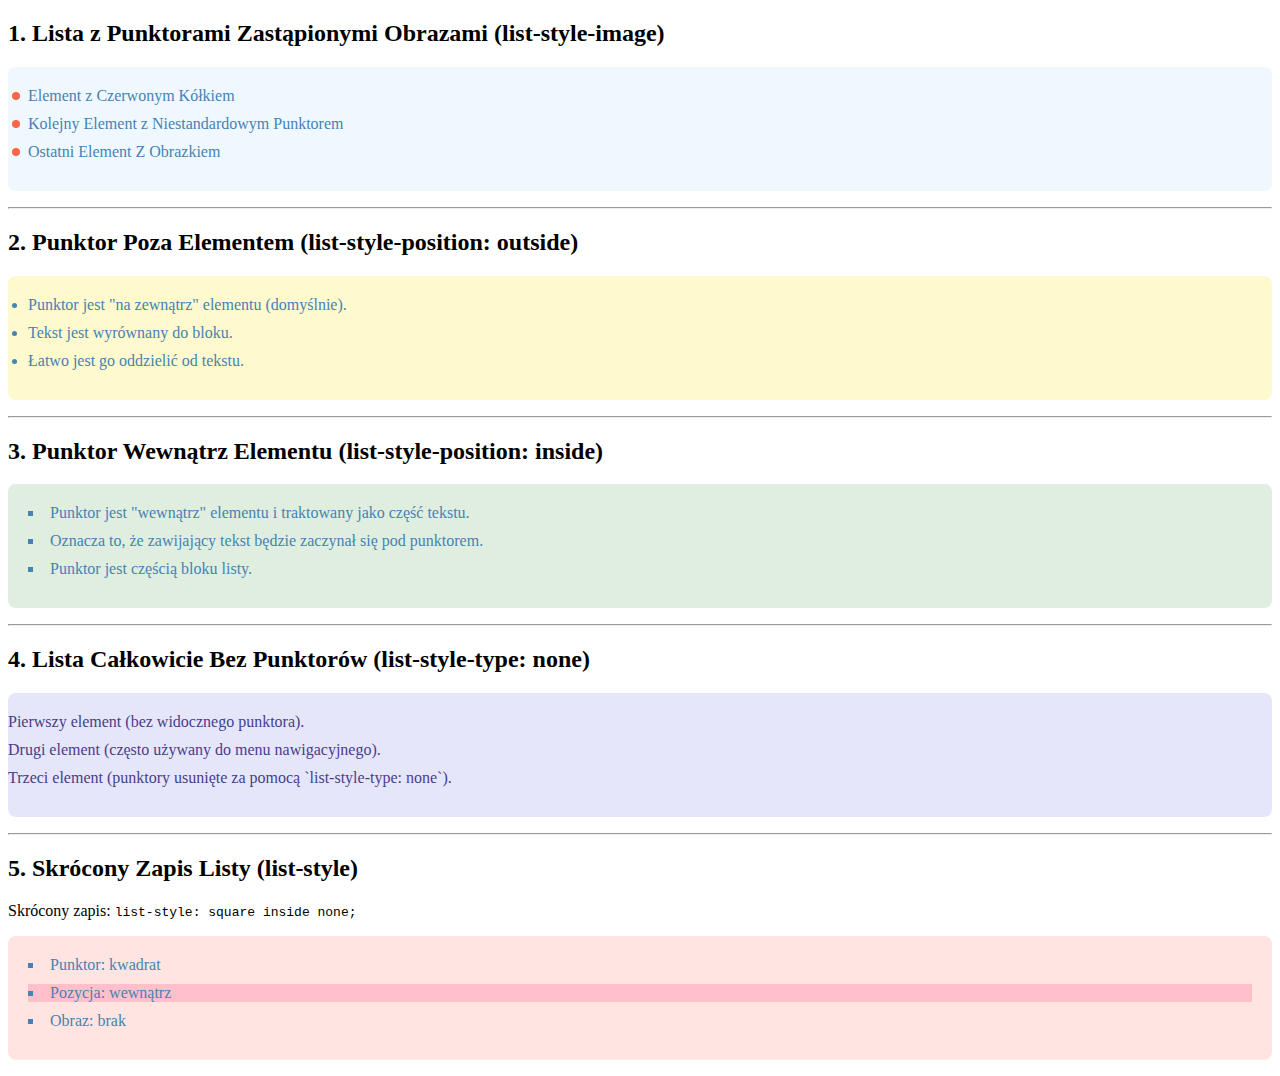
<file: index.html>
<!DOCTYPE html>
<html lang="pl">
  <head>
    <meta charset="UTF-8" />
    <title>Document</title>
    <link rel="stylesheet" href="style.css" />
  </head>
  <body>
    <h2>1. Lista z Punktorami Zastąpionymi Obrazami (list-style-image)</h2>
    <ul class="lista-obrazkowa lista-obrazkowa-1">
      <li>Element z Czerwonym Kółkiem</li>
      <li>Kolejny Element z Niestandardowym Punktorem</li>
      <li>Ostatni Element Z Obrazkiem</li>
    </ul>

    <hr />

    <h2>2. Punktor Poza Elementem (list-style-position: outside)</h2>
    <ul class="lista-obrazkowa lista-position-outside">
      <li>Punktor jest "na zewnątrz" elementu (domyślnie).</li>
      <li>Tekst jest wyrównany do bloku.</li>
      <li>Łatwo jest go oddzielić od tekstu.</li>
    </ul>

    <hr />

    <h2>3. Punktor Wewnątrz Elementu (list-style-position: inside)</h2>
    <ul class="lista-obrazkowa lista-position-inside">
      <li>Punktor jest "wewnątrz" elementu i traktowany jako część tekstu.</li>
      <li>
        Oznacza to, że zawijający tekst będzie zaczynał się pod punktorem.
      </li>
      <li>Punktor jest częścią bloku listy.</li>
    </ul>

    <hr />

    <h2>4. Lista Całkowicie Bez Punktorów (list-style-type: none)</h2>
    <ul class="lista-obrazkowa lista-bez-punktora">
      <li>Pierwszy element (bez widocznego punktora).</li>
      <li>Drugi element (często używany do menu nawigacyjnego).</li>
      <li>
        Trzeci element (punktory usunięte za pomocą `list-style-type: none`).
      </li>
    </ul>

    <hr />

    <h2>5. Skrócony Zapis Listy (list-style)</h2>
    <p>Skrócony zapis: <code>list-style: square inside none;</code></p>
    <ul class="lista-obrazkowa lista-skrocona">
      <li>Punktor: kwadrat</li>
      <li>Pozycja: wewnątrz</li>
      <li>Obraz: brak</li>
    </ul>
  </body>
</html>
</file>
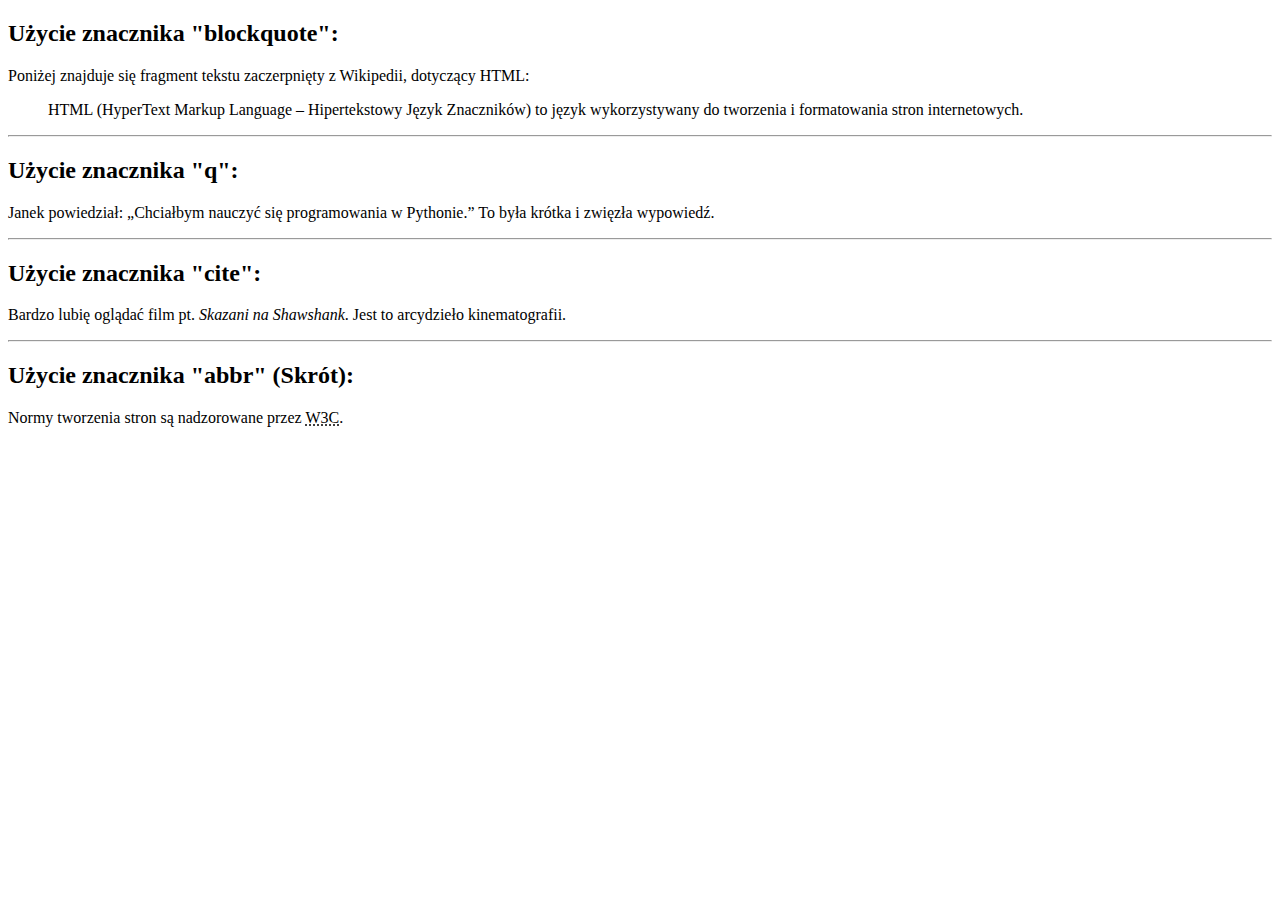
<file: cytat.html>
<!DOCTYPE html>
<html lang="pl">
<head>
    <meta charset="UTF-8">
    <title>Document</title>
</head>
<body>

    <h2>Użycie znacznika "blockquote":</h2>
    <p>Poniżej znajduje się fragment tekstu zaczerpnięty z Wikipedii, dotyczący HTML:</p>
    <blockquote cite="https://pl.wikipedia.org/wiki/HTML">
        <p>HTML (HyperText Markup Language – Hipertekstowy Język Znaczników) to język wykorzystywany do tworzenia i formatowania stron internetowych.</p>
    </blockquote>

    <hr>

    <h2>Użycie znacznika "q":</h2>
    <p>Janek powiedział: <q>Chciałbym nauczyć się programowania w Pythonie.</q> To była krótka i zwięzła wypowiedź.</p>

    <hr>

    <h2>Użycie znacznika "cite":</h2>
    <p>Bardzo lubię oglądać film pt. <cite>Skazani na Shawshank</cite>. Jest to arcydzieło kinematografii.</p>

    <hr>

    <h2>Użycie znacznika "abbr" (Skrót):</h2>
    <p>Normy tworzenia stron są nadzorowane przez <abbr title="World Wide Web Consortium">W3C</abbr>.</p>

</body>
</html>
</file>
<file: style.css>
.lista-obrazkowa {
  background-color: #f0f8ff;
  padding: 20px;
  border-radius: 8px;
}

.lista-obrazkowa li {
  color: #4682b4;
  margin-bottom: 10px;
}

.lista-obrazkowa-1 {
  list-style-type: none;
  list-style-image: url('data:image/svg+xml;utf8,<svg xmlns="http://www.w3.org/2000/svg" width="10" height="10"><circle cx="5" cy="5" r="4" fill="%23ff6347"/></svg>');
}

.lista-position-outside {
  list-style-type: disc;
  list-style-position: outside;
  background-color: #fffacd;
  color: #8b4513;
}

.lista-position-inside {
  list-style-type: square;
  list-style-position: inside;
  background-color: #e0eee0;
  color: #2e8b57;
}

.lista-bez-punktora {
  list-style-type: none;
  padding-left: 0;
  background-color: #e6e6fa;
}

.lista-bez-punktora li {
  color: #483d8b;
}

.lista-skrocona {
  list-style: square inside none;
  background-color: #ffe4e1;
  color: #a0522d;
}

.lista-skrocona li:nth-child(even) {
  background-color: #ffc0cb;
}
</file>
